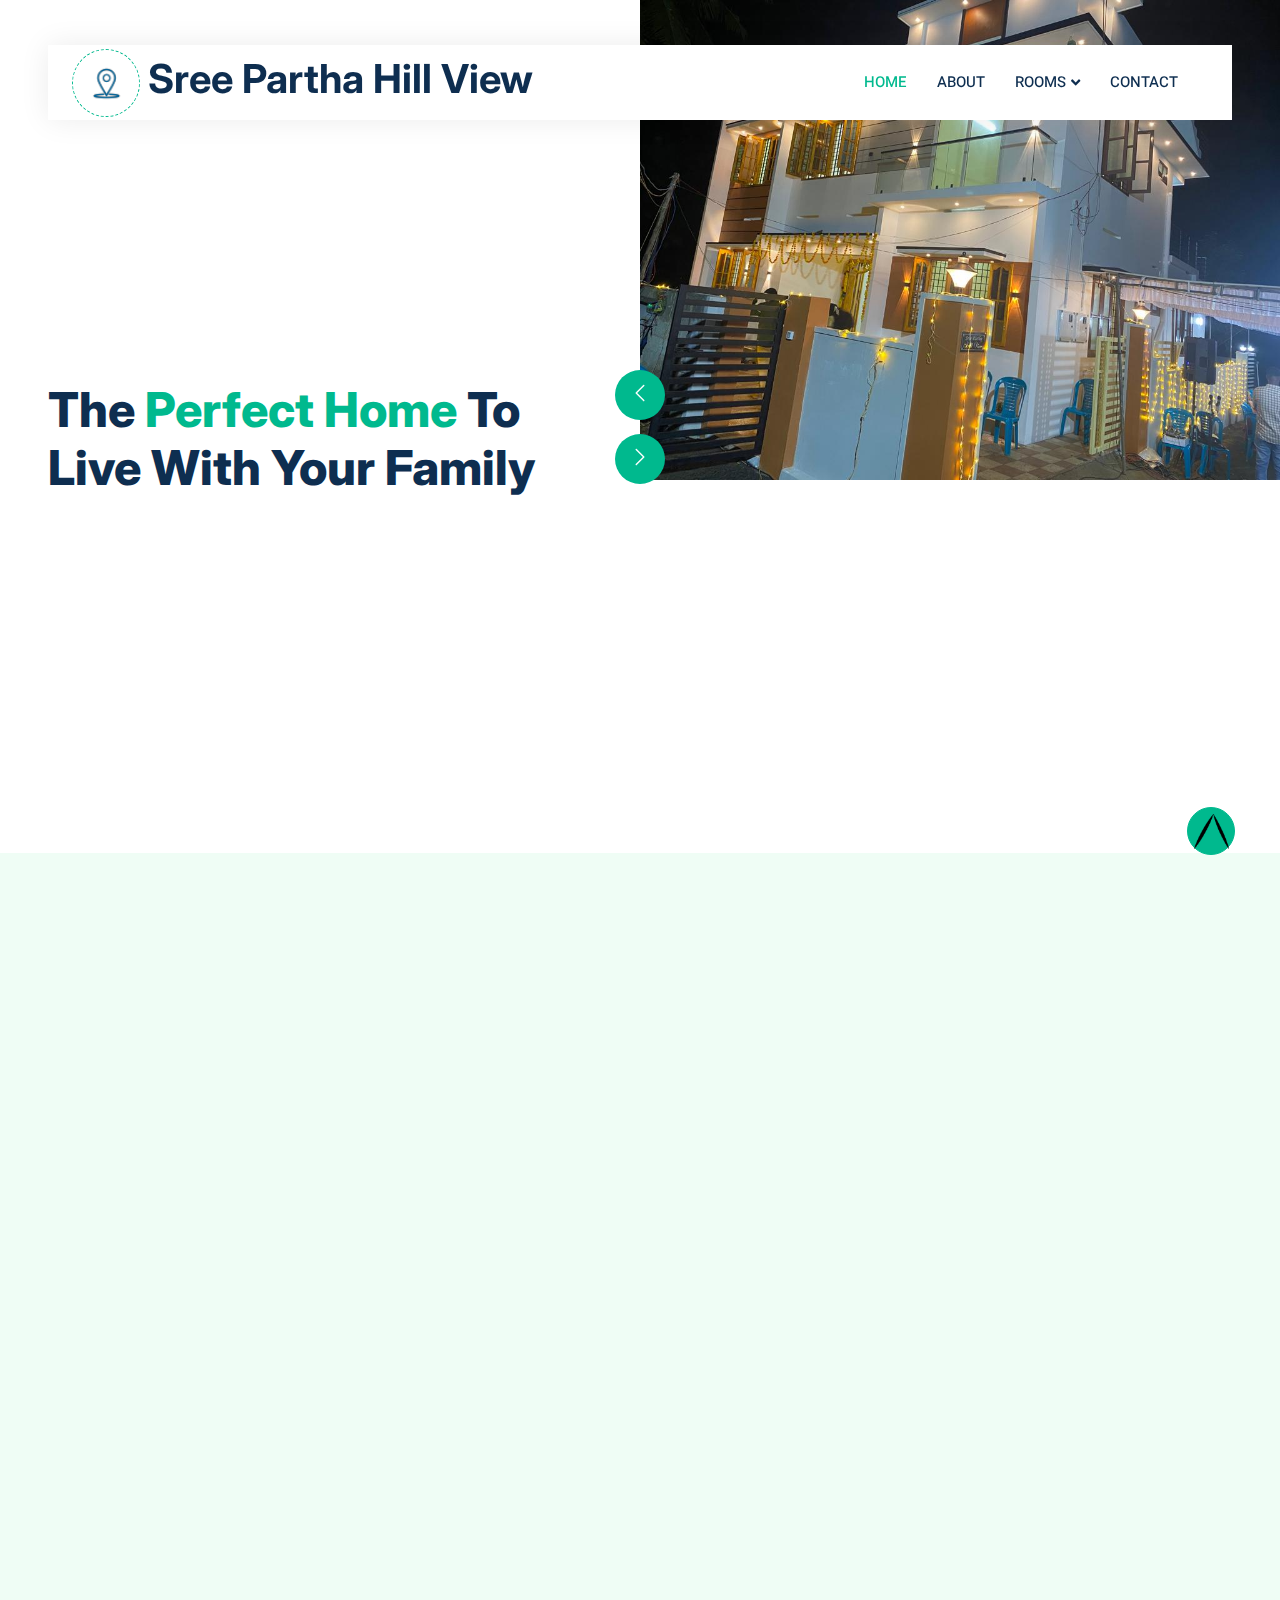
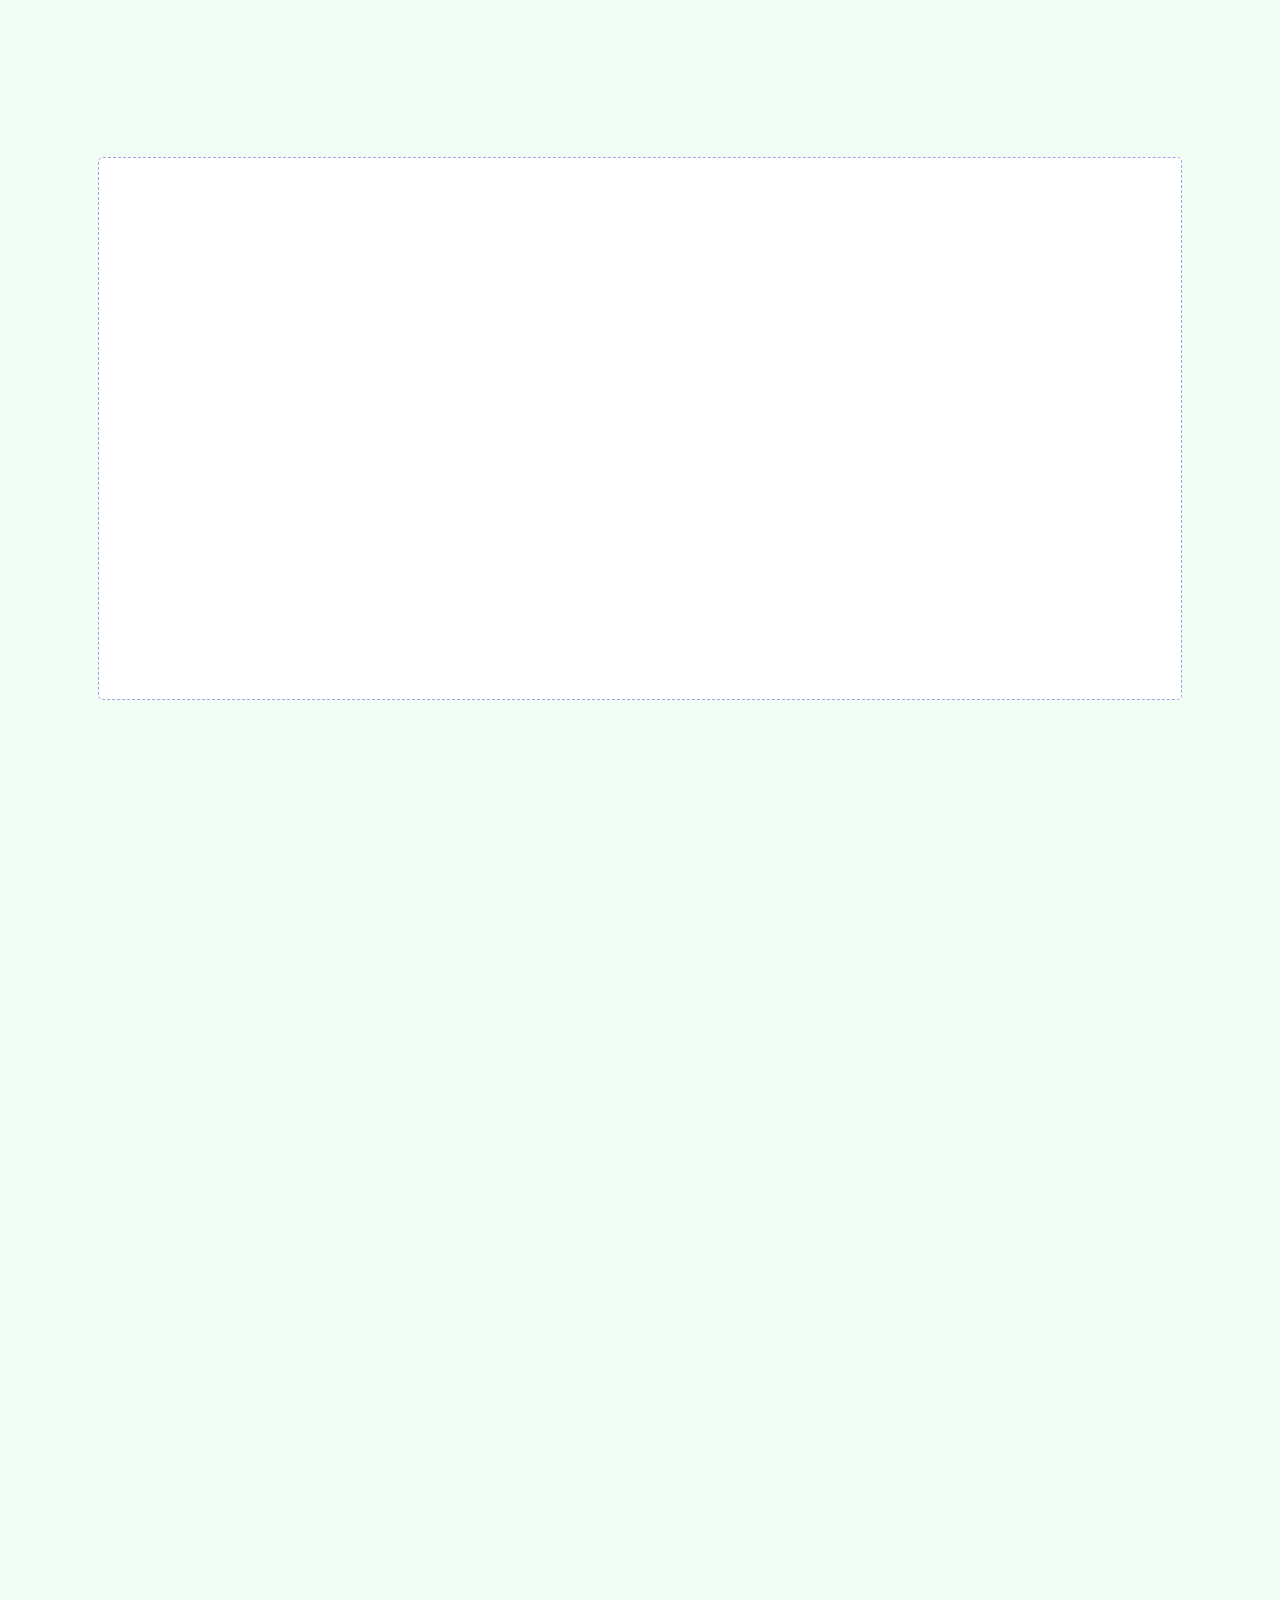
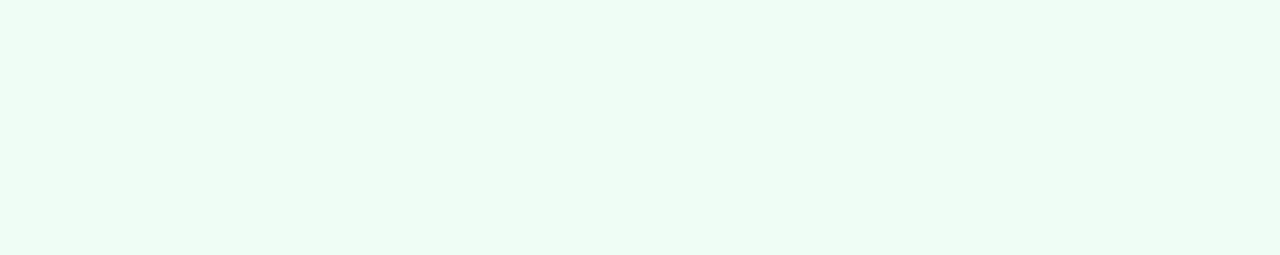
<file: index.html>
<!DOCTYPE html>
<html lang="en">

<head>
    <meta charset="utf-8">
    <title>Sree Partha Hill View</title>
    <meta content="width=device-width, initial-scale=1.0" name="viewport">
    <meta content="" name="keywords">
    <meta content="" name="description">

    <!-- Favicon -->
    <link href="Location_icon_from_Noun_Project.png" rel="icon">

    <!-- Google Web Fonts -->
    <link rel="preconnect" href="https://fonts.googleapis.com">
    <link rel="preconnect" href="https://fonts.gstatic.com" crossorigin>
    <link href="https://fonts.googleapis.com/css2?family=Heebo:wght@400;500;600&family=Inter:wght@700;800&display=swap" rel="stylesheet">
    
    <!-- Icon Font Stylesheet -->
    <link href="https://cdnjs.cloudflare.com/ajax/libs/font-awesome/5.10.0/css/all.min.css" rel="stylesheet">
    <link href="https://cdn.jsdelivr.net/npm/bootstrap-icons@1.4.1/font/bootstrap-icons.css" rel="stylesheet">

    <!-- Libraries Stylesheet -->
    <link href="lib/animate/animate.min.css" rel="stylesheet">
    <link href="lib/owlcarousel/assets/owl.carousel.min.css" rel="stylesheet">

    <!-- Customized Bootstrap Stylesheet -->
    <link href="css/bootstrap.min.css" rel="stylesheet">

    <!-- Template Stylesheet -->
    <link href="css/style.css" rel="stylesheet">
</head>

<body>
    
        <!-- Spinner End -->


        <!-- Navbar Start -->
        <div class="container-fluid nav-bar bg-transparent">
            <nav class="navbar navbar-expand-lg bg-white navbar-light py-0 px-4">
                <a href="index.html" class="navbar-brand d-flex align-items-center text-center">
                    <div class="icon p-2 me-2">
                        <img class="png" src="img/Location.png" style="width: 50px; height: 50px;">
                    </div>
                    
                    <h1>Sree Partha Hill View</h1>
                </a>
                <button type="button" class="navbar-toggler" data-bs-toggle="collapse" data-bs-target="#navbarCollapse">
                    <span class="navbar-toggler-icon"></span>
                </button>
                <div class="collapse navbar-collapse" id="navbarCollapse">
                    <div class="navbar-nav ms-auto">
                        <a href="index.html" class="nav-item nav-link active">Home</a>
                        <a href="about.html" class="nav-item nav-link">About</a>
                        
                        <div class="nav-item dropdown">
                            <a href="#" class="nav-link dropdown-toggle" data-bs-toggle="dropdown">Rooms</a>
                            <div class="dropdown-menu rounded-0 m-0">
                                <a href="testimonial.html" class="dropdown-item">First Floor</a>
                                <a href="404.html" class="dropdown-item">Second Floor</a>
                            </div>
                        </div>
                        <a href="contact.html" class="nav-item nav-link">Contact</a>
                    </div>
                
                </div>
            </nav>
        </div>
        <!-- Navbar End -->


        <!-- Header Start -->
        <div class="container-fluid header bg-white p-0">
            <div class="row g-0 align-items-center flex-column-reverse flex-md-row">
                <div class="col-md-6 p-5 mt-lg-5">
                    <h1 class="display-5 animated fadeIn mb-4">The <span class="text-primary">Perfect Home</span> To Live With Your Family</h1>
                </div>
                <div class="col-md-6 animated fadeIn">
                    <div class="owl-carousel header-carousel">
                        <div class="owl-carousel-item">
                            <img class="img-fluid" src="img/IMG-20230307-WA0057.jpg" alt="">
                        </div>
                        <div class="owl-carousel-item">
                            <img class="img-fluid" src="img/IMG-20230101-WA0016.jpg" alt="">
                            </div>
                            <div class="owl-carousel-item">
                                <img class="img-fluid" src="img/IMG-20230101-WA0017.jpg" alt="">
                            </div>
                            <div class="owl-carousel-item">
                                <img class="img-fluid" src="img/IMG-20230307-WA0054.jpg" alt="">
                            </div>
                            <div class="owl-carousel-item">
                                <img class="img-fluid" src="img/IMG-20230307-WA0055.jpg" alt="">
                            </div>
                            <div class="owl-carousel-item">
                                <img class="img-fluid" src="img/IMG-20230307-WA0056.jpg" alt="">
                            </div>
                            <div class="owl-carousel-item">
                                <img class="img-fluid" src="img/IMG-20230307-WA0059.jpg" alt="">
                            </div>
                            <div class="owl-carousel-item">
                                <img class="img-fluid" src="img/IMG-20230308-WA0000.jpg" alt="">
                            </div>
                            <div class="owl-carousel-item">
                                <img class="img-fluid" src="img/IMG-20230308-WA0001.jpg" alt="">
                            </div>
                            </div>

                        </div>
                    </div>
                </div>
            </div>
        </div>
        <!-- Header End -->


        <!-- Search Start -->
       
        <!-- Search End -->


        <!-- Category Start -->
        
        <!-- Category End -->


        <!-- About Start -->
        <div class="container-xxl py-5">
            <div class="container">
                <div class="row g-5 align-items-center">
                    <div class="col-lg-6 wow fadeIn" data-wow-delay="0.1s">
                        <div class="about-img position-relative overflow-hidden p-5 pe-0">
                            <img class="img-fluid w-100" src="img/IMG-20230101-WA0016.jpg">
                        </div>
                    </div>
                    <div class="col-lg-6 wow fadeIn" data-wow-delay="0.5s">
                        <h1 class="mb-4">A Beautiful hill view on top of the house which is indeed an exciting view to watch</h1>
                        <p class="mb-4">This gorgeous replica of a paradise is situated near Kovalam. Just 2kms away from the <span class ="text-primary">NUP Beach(The Kovalam Beach)</span>, 5kms away from <span class="text-primary">Thiruvananthapuram Town</span> & 4kms away from <span class="text-primary">Airport</span> </p>
                        <p class="mb-4">Our Prime Services contain:-</p>
                        <p><i class="fa fa-check text-primary me-3"></i>Morning Breakfast</p>
                        <p><i class="fa fa-check text-primary me-3"></i>Free WiFi</p>
                        <p><i class="fa fa-check text-primary me-3"></i>Free Laundry Service</p>
                        <a class="btn btn-dark py-2 px-4 mt-2" href="/about.html">Read More</a>
                    </div>
                </div>
            </div>
        </div>
        <!-- About End -->


        <!-- Property List Start -->
        
        <!-- Property List End -->


        <!-- Call to Action Start -->
        <div class="container-xxl py-5">
            <div class="container">
                <div class="bg-light rounded p-3">
                    <div class="bg-white rounded p-4" style="border: 1px dashed rgba(3, 0, 185, 0.36)">
                        <div class="row g-5 align-items-center">
                            <div class="col-lg-6 wow fadeIn" data-wow-delay="0.1s">
                                <img class="img-fluid rounded w-100" src="img/pro pic.jpg" alt="">
                            </div>
                            <div class="col-lg-6 wow fadeIn" data-wow-delay="0.5s">
                                <div class="mb-4">
                                    <h1 class="mb-3">Contact With owner of this House</h1>
                                    <p><span class="text-uppercase"><span class="text-primary"> Jayakumar JP </span> </span> </p>
                                    <p><i class="mb-3"> General Manager</i></p>
                                    <p><i class="mb-3"></i><a class="border bottom" href="https://seaface.com">Hotel Sea Face, Kovalam</a></p>
                                </div>
                                <a href="" class="btn btn-primary py-2 px-2 me-2"><i class="fa fa-phone-alt me-2"></i><a class href="contact.html">Make A Call</a></a>
                            
                            </div>
                        </div>
                    </div>
                </div>
            </div>
        </div>
        <!-- Call to Action End -->


        <!-- Team Start -->
        <div class="container-xxl py-5">
            <div class="container">
                <div class="text-center mx-auto mb-5 wow fadeInUp" data-wow-delay="0.1s" style="max-width: 600px;">
                    <h1 class="mb-3">Property Agents</h1>
                    
                </div>
                <div class="row g-4">
                    <div class="col-lg-3 col-md-6 wow fadeInUp" data-wow-delay="0.1s">
                        <div class="team-item rounded overflow-hidden">
                            <div class="position-relative">
                                <img class="img-fluid" src="img/pro pic.jpg" alt="">
                                <div class="position-absolute start-50 top-100 translate-middle d-flex align-items-center">
                                    <a class="btn btn-square mx-1" href=""><i class="fab fa-facebook-f"></i></a>
                                    <a class="btn btn-square mx-1" href=""><i class="fab fa-twitter"></i></a>
                                    <a class="btn btn-square mx-1" href=""><i class="fab fa-instagram"></i></a>
                                </div>
                            </div>
                            <div class="text-center p-4 mt-3">
                                <h5 class="fw-bold mb-0">Anitha Jayan</h5>
                                <small>Homemaker</small>
                            </div>
                        </div>
                    </div>
                    <div class="col-lg-3 col-md-6 wow fadeInUp" data-wow-delay="0.3s">
                        <div class="team-item rounded overflow-hidden">
                            <div class="position-relative">
                                <img class="img-fluid" src="img/pro pic.jpg" alt="">
                                <div class="position-absolute start-50 top-100 translate-middle d-flex align-items-center">
                                    <a class="btn btn-square mx-1" href=""><i class="fab fa-facebook-f"></i></a>
                                    <a class="btn btn-square mx-1" href=""><i class="fab fa-twitter"></i></a>
                                    <a class="btn btn-square mx-1" href=""><i class="fab fa-instagram"></i></a>
                                </div>
                            </div>
                            <div class="text-center p-4 mt-3">
                                <h5 class="fw-bold mb-0">Arjun J Pillai</h5>
                                <small>Editor</small>
                            </div>
                        </div>
                    </div>
                    
            
            
                </div>
            </div>
        </div>
        <!-- Team End -->


        <!-- Testimonial Start -->
        
        <!-- Testimonial End -->
        

        <!-- Footer Start -->
        <div class="container-fluid bg-dark text-white-50 footer pt-5 mt-5 wow fadeIn" data-wow-delay="0.1s">
            <div class="container py-5">
                <div class="row g-5">
                    <div class="col-lg-3 col-md-6">
                        <h5 class="text-white mb-4">Get In Touch</h5>
                        <p class="mb-2"><i class="fa fa-map-marker-alt me-3"></i>Sree Partha Hill View, Kovalam , Thiruvananthapuram , Kerala</p>
                        <p class="mb-2"><i class="fa fa-phone-alt me-3"></i>+91 9495724335</p>
                        <p class="mb-2"><i class="fa fa-envelope me-3"></i>jayakumarjp1@gmail.com</p>
                        <div class="d-flex pt-2">
                            <a class="btn btn-outline-light btn-social" href=""><i class="fab fa-twitter"></i></a>
                            <a class="btn btn-outline-light btn-social" href=""><i class="fab fa-facebook-f"></i></a>
                            <a class="btn btn-outline-light btn-social" href=""><i class="fab fa-youtube"></i></a>
                            <a class="btn btn-outline-light btn-social" href=""><i class="fab fa-linkedin-in"></i></a>
                        </div>
                    </div>
                    <div class="col-lg-3 col-md-6">
                        <h5 class="text-white mb-4">Quick Links</h5>
                        <a class="btn btn-link text-white-50" href="/about.html">About Us</a>
                        <a class="btn btn-link text-white-50" href="/contact.html">Contact Us</a>
                        <a class="btn btn-link text-white-50" href="">Our Services</a>
                        <a class="btn btn-link text-white-50" href="">Privacy Policy</a>
                        <a class="btn btn-link text-white-50" href="">Terms & Condition</a>
                    </div>
                    <div class="col-lg-3 col-md-6">
                        <h5 class="text-white mb-4">Photo Gallery</h5>
                        <div class="row g-2 pt-2">                      
                            <div class="col-4">
                                <img class="div-img img-fluid rounded bg-light p-1"src="img/IMG-20230307-WA0058.jpg" alt="">
                            </div>
                            <div class="col-4">
                                <img class="div-img img-fluid rounded bg-light p-1" src="img/IMG-20230307-WA0054.jpg" alt="">
                            </div>
                            <div class="col-4">
                                <img class="div-img img-fluid rounded bg-light p-1" src="img/IMG-20230101-WA0017.jpg" alt="">
                            </div>
                            <div class="col-4">
                                <img class="div-img img-fluid rounded bg-light p-1" src="img/IMG-20230101-WA0016.jpg" alt="">
                            </div>
                            <div class="col-4">
                                <img class="div-img img-fluid rounded bg-light p-1" src="img/IMG-20230307-WA0057.jpg" alt="">
                            </div>
                            <div class="col-4">
                                <img class="div-img img-fluid rounded bg-light p-1" src="img/IMG-20230307-WA0055.jpg" alt="">
                            </div>
                        </div>
                    </div>
                   
                </div>
            </div>
            <div class="container">
                <div class="copyright">
                    <div class="row">
                        <div class="col-md-6 text-center text-md-start mb-3 mb-md-0">
                            &copy; <a class="border-bottom" href="#">Sree Partha Groups</a>, All Right Reserved. 
							
							<!--/*** This template is free as long as you keep the footer author’s credit link/attribution link/backlink. If you'd like to use the template without the footer author’s credit link/attribution link/backlink, you can purchase the Credit Removal License from "https://htmlcodex.com/credit-removal". Thank you for your support. ***/-->
							
                        </div>
                        <div class="col-md-6 text-center text-md-end">
                            <div class="footer-menu">
                                <a href="">Home</a>
                                <a href="">Cookies</a>
                                <a href="">Help</a>
                                <a href="">FQAs</a>
                            </div>
                        </div>
                    </div>
                </div>
            </div>
        </div>
        <!-- Footer End -->


        <!-- Back to Top -->
        <a href="#" class="btn btn-lg btn-primary btn-lg-square back-to-top">
            <img class="png" src="img/up.png" style="width: 35px; height: 35px;">
        </i></a>
    </div>

    <!-- JavaScript Libraries -->
    <script src="https://code.jquery.com/jquery-3.4.1.min.js"></script>
    <script src="https://cdn.jsdelivr.net/npm/bootstrap@5.0.0/dist/js/bootstrap.bundle.min.js"></script>
    <script src="lib/wow/wow.min.js"></script>
    <script src="lib/easing/easing.min.js"></script>
    <script src="lib/waypoints/waypoints.min.js"></script>
    <script src="lib/owlcarousel/owl.carousel.min.js"></script>

    <!-- Template Javascript -->
    <script src="js/main.js"></script>
</body>

</html>
</file>
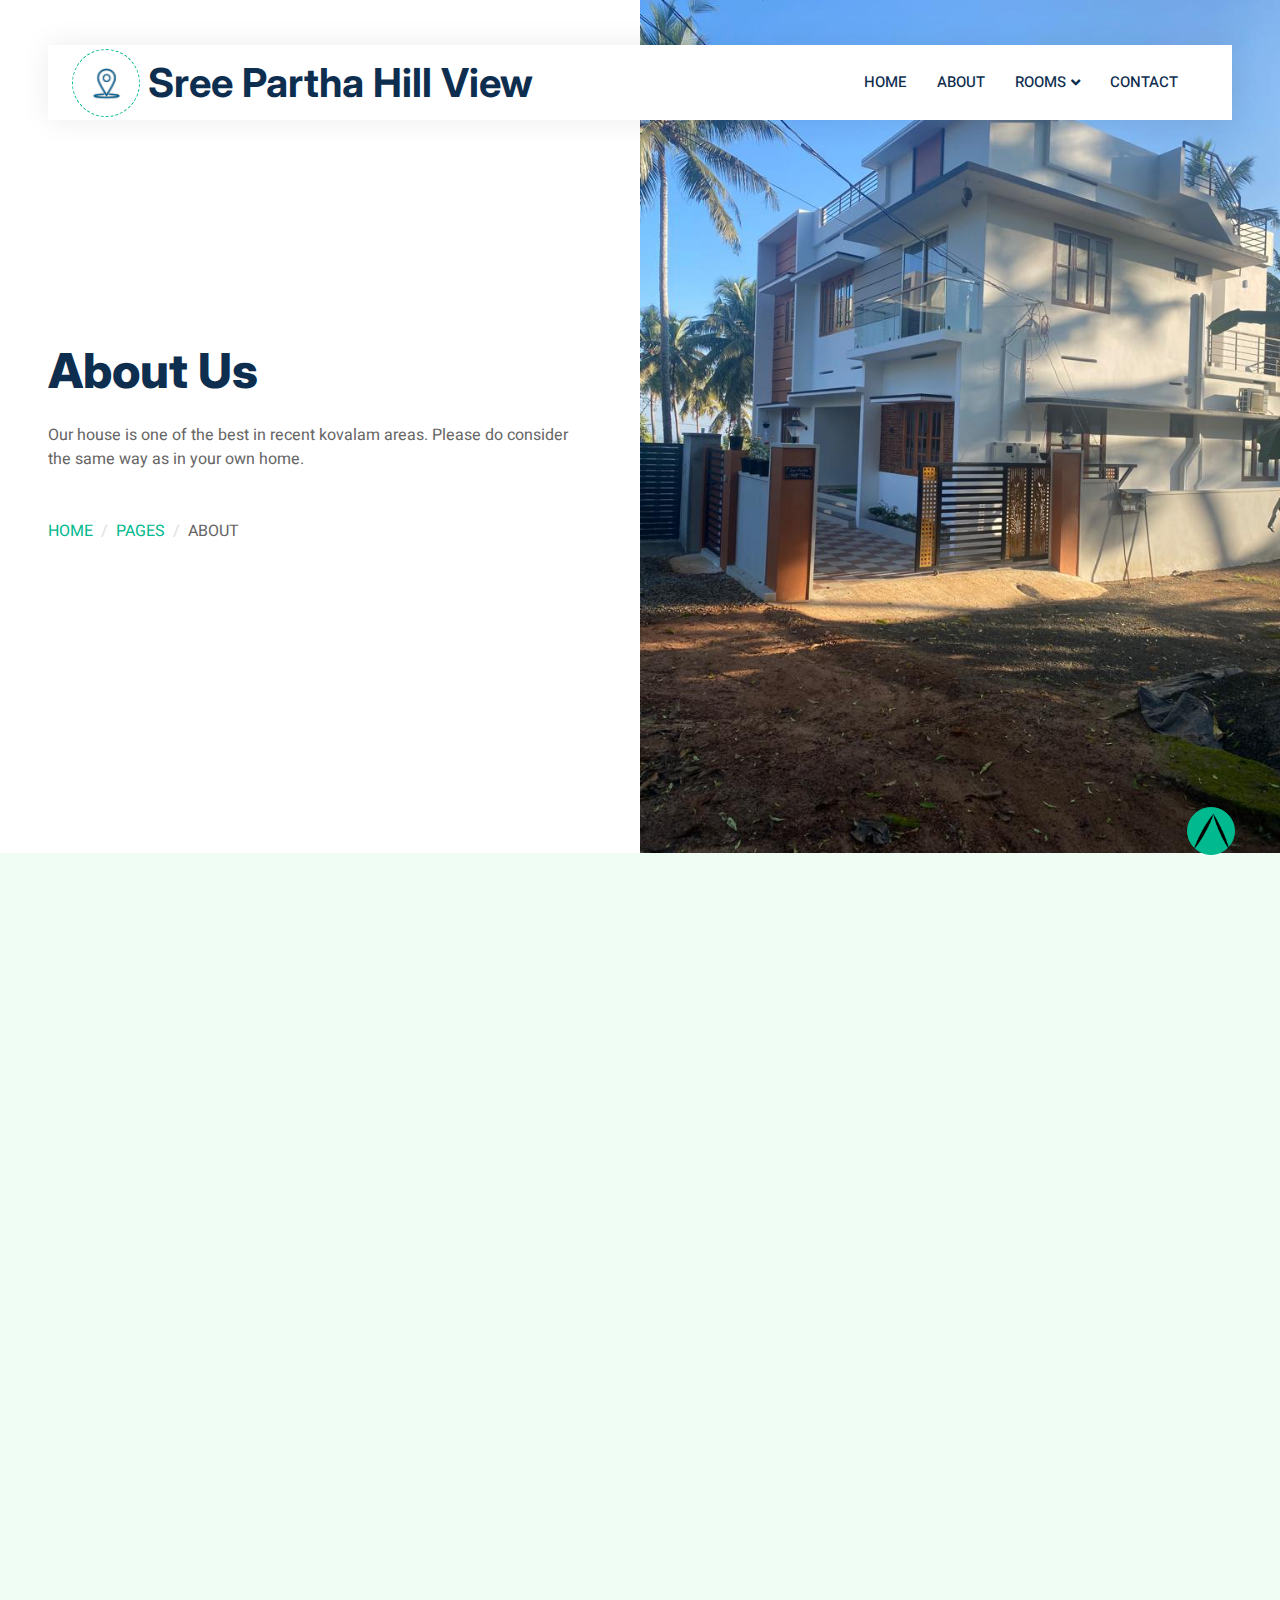
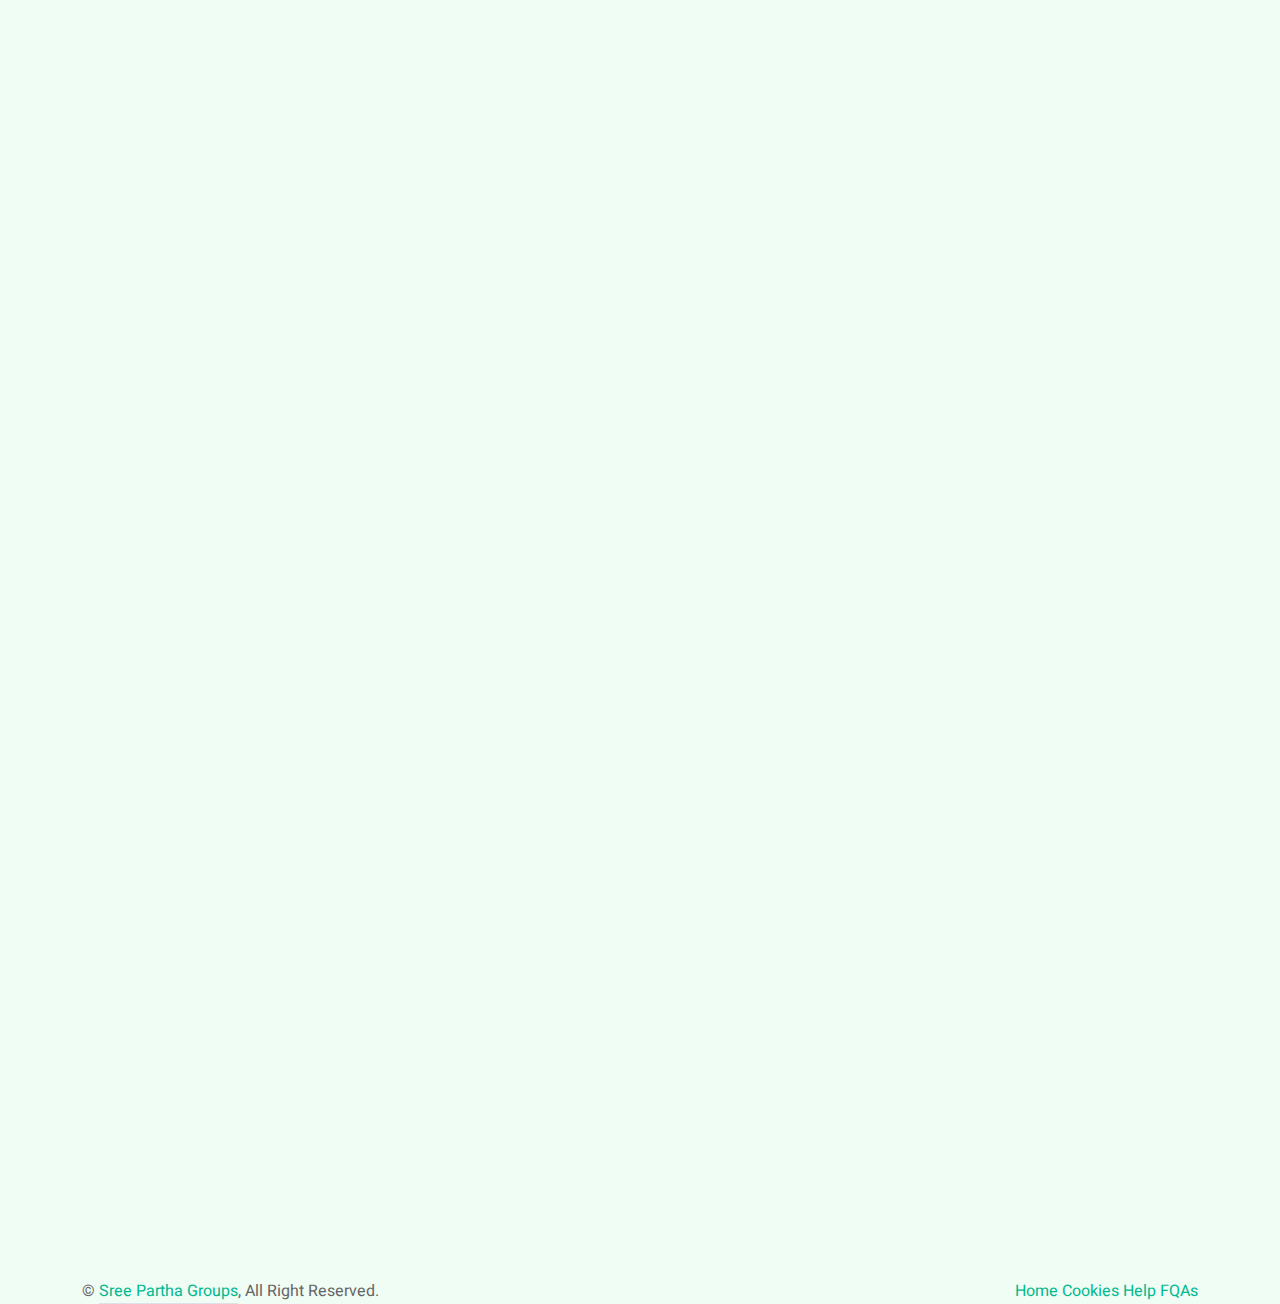
<file: about.html>
<!DOCTYPE html>
<html lang="en">

<head>
    <meta charset="utf-8">
    <title>Sree Partha Hill View</title>
    <meta content="width=device-width, initial-scale=1.0" name="viewport">
    <meta content="" name="keywords">
    <meta content="" name="description">

    <!-- Favicon -->
    <link href="img/fav.ico" rel="icon">

    <!-- Google Web Fonts -->
    <link rel="preconnect" href="https://fonts.googleapis.com">
    <link rel="preconnect" href="https://fonts.gstatic.com" crossorigin>
    <link href="https://fonts.googleapis.com/css2?family=Heebo:wght@400;500;600&family=Inter:wght@700;800&display=swap" rel="stylesheet">
    
    <!-- Icon Font Stylesheet -->
    <link href="https://cdnjs.cloudflare.com/ajax/libs/font-awesome/5.10.0/css/all.min.css" rel="stylesheet">
    <link href="https://cdn.jsdelivr.net/npm/bootstrap-icons@1.4.1/font/bootstrap-icons.css" rel="stylesheet">

    <!-- Libraries Stylesheet -->
    <link href="lib/animate/animate.min.css" rel="stylesheet">
    <link href="lib/owlcarousel/assets/owl.carousel.min.css" rel="stylesheet">

    <!-- Customized Bootstrap Stylesheet -->
    <link href="css/bootstrap.min.css" rel="stylesheet">

    <!-- Template Stylesheet -->
    <link href="css/style.css" rel="stylesheet">
</head>

<body>
    
        <!-- Spinner End -->


        <!-- Navbar Start -->
        <div class="container-fluid nav-bar bg-transparent">
            <nav class="navbar navbar-expand-lg bg-white navbar-light py-0 px-4">
                <a href="index.html" class="navbar-brand d-flex align-items-center text-center">
                    <div class="icon p-2 me-2">
                        <img class="png" src="img/Location.png" alt="Icon" style="width: 50px; height:50px;">
                    </div>
                    <h1 class="m-0 text-md-end">Sree Partha Hill View</h1>
                </a>
                <button type="button" class="navbar-toggler" data-bs-toggle="collapse" data-bs-target="#navbarCollapse">
                    <span class="navbar-toggler-icon"></span>
                </button>
                <div class="collapse navbar-collapse" id="navbarCollapse">
                    <div class="navbar-nav ms-auto">
                        <a href="index.html" class="nav-item nav-link">Home</a>
                        <a href="about.html" class="nav-item nav-link">About</a>
                        
                        <div class="nav-item dropdown">
                            <a href="#" class="nav-link dropdown-toggle" data-bs-toggle="dropdown">Rooms</a>
                            <div class="dropdown-menu rounded-0 m-0">
                                <a href="testimonial.html" class="dropdown-item">First Floor</a>
                                <a href="404.html" class="dropdown-item">Second Floor</a>
                            </div>
                        </div>
                        <a href="contact.html" class="nav-item nav-link">Contact</a>
                    </div>
                    
                </div>
            </nav>
        </div>
        <!-- Navbar End -->


        <!-- Header Start -->
        <div class="container-fluid header bg-white p-0">
            <div class="row g-0 align-items-center flex-column-reverse flex-md-row">
                <div class="col-md-6 p-5 mt-lg-5">
                    <h1 class="display-5 animated fadeIn mb-4">About Us</h1> 
                    <p class="mb-5">Our house is one of the best in recent kovalam areas. Please do consider the same way as in your own home.</p>
                        <nav aria-label="breadcrumb animated fadeIn">
                        <ol class="breadcrumb text-uppercase">
                            <li class="breadcrumb-item"><a href="#">Home</a></li>
                            <li class="breadcrumb-item"><a href="#">Pages</a></li>
                            <li class="breadcrumb-item text-body active" aria-current="page">About</li>
                        </ol>
                    </nav>
                </div>
                <div class="col-md-6 animated fadeIn">
                    <img class="img-fluid" src="img/IMG-20230101-WA0016.jpg" alt="">
                </div>
            </div>
        </div>
        <!-- Header End -->



        <!-- About Start -->
        <div class="container-xxl py-5">
            <div class="container">
                <div class="row g-5 align-items-center">
                    <div class="col-lg-6 wow fadeIn" data-wow-delay="0.1s">
                        <div class="about-img position-relative overflow-hidden p-5 pe-0">
                            <img class="img-fluid w-100" src="img/IMG-20230101-WA0017.jpg">
                        </div>
                    </div>
                    <div class="col-lg-6 wow fadeIn" data-wow-delay="0.5s">
                        <h1 class="mb-4">#1 Place To Find The Perfect Property</h1>
                        <p class="mb-4">This gorgeous replica of a paradise is situated near Kovalam. Just 2kms away from the <span class ="text-primary">NUP Beach(The Kovalam Beach)</span>, 5kms away from <span class="text-primary">Thiruvananthapuram Town</span> & 4kms away from <span class="text-primary">Airport</span> </p>
                        <p class="mb-4">Our Prime Services contain:-</p>
                        <p><i class="fa fa-check text-primary me-3"></i>Complimentry Breakfast</p>
                        <p><i class="fa fa-check text-primary me-3"></i>Free WiFi</p>
                        <p><i class="fa fa-check text-primary me-3"></i>Free Laundry Services</p>
                        <a class="btn btn-primary py-3 px-5 mt-3" href="">Read More</a>
                    </div>
                </div>
            </div>
        </div>
        <!-- About End -->



        <!-- Team Start -->
        <div class="container-xxl py-5">
            <div class="container">
                <div class="text-center mx-auto mb-5 wow fadeInUp" data-wow-delay="0.1s" style="max-width: 600px;">
                    <h1 class="mb-3">Contact With owner of this House</h1>
                    <p><span class="text-uppercase"><span class="text-primary"> Jayakumar JP </span> </span> </p>
                        <p><i class="mb-3"> General Manager</i></p>
                      <p><i class="mb-3"></i><a class="border bottom" href="https://seaface.com">Hotel Sea Face, Kovalam</a></p>
                </div>
                <div class="row g-4">
                    <div class="col-lg-3 col-md-6 wow fadeInUp" data-wow-delay="0.1s">
                        <div class="team-item rounded overflow-hidden">
                            <div class="position-relative">
                                <img class="img-fluid" src="img/pro pic.jpg" alt="">
                                <div class="position-absolute start-50 top-100 translate-middle d-flex align-items-center">
                                    <a class="btn btn-square mx-1" href=""><i class="fab fa-facebook-f"></i></a>
                                    <a class="btn btn-square mx-1" href=""><i class="fab fa-twitter"></i></a>
                                    <a class="btn btn-square mx-1" href=""><i class="fab fa-instagram"></i></a>
                                </div>
                            </div>
                            <div class="text-center p-4 mt-3">
                                <h5 class="fw-bold mb-0">Jayakumar JP</h5>
                                <small>General Manager</small>
                            </div>
                        </div>
                    </div>
                    <div class="col-lg-3 col-md-6 wow fadeInUp" data-wow-delay="0.3s">
                        <div class="team-item rounded overflow-hidden">
                            <div class="position-relative">
                                <img class="img-fluid" src="img/pro pic.jpg" alt="">
                                <div class="position-absolute start-50 top-100 translate-middle d-flex align-items-center">
                                    <a class="btn btn-square mx-1" href=""><i class="fab fa-facebook-f"></i></a>
                                    <a class="btn btn-square mx-1" href=""><i class="fab fa-twitter"></i></a>
                                    <a class="btn btn-square mx-1" href=""><i class="fab fa-instagram"></i></a>
                                </div>
                            </div>
                            <div class="text-center p-4 mt-3">
                                <h5 class="fw-bold mb-0">Anitha Jayan</h5>
                                <small>Homemaker</small>
                            </div>
                        </div>
                    </div>
                    <div class="col-lg-3 col-md-6 wow fadeInUp" data-wow-delay="0.5s">
                        <div class="team-item rounded overflow-hidden">
                            <div class="position-relative">
                                <img class="img-fluid" src="img/pro pic.jpg" alt="">
                                <div class="position-absolute start-50 top-100 translate-middle d-flex align-items-center">
                                    <a class="btn btn-square mx-1" href=""><i class="fab fa-facebook-f"></i></a>
                                    <a class="btn btn-square mx-1" href=""><i class="fab fa-twitter"></i></a>
                                    <a class="btn btn-square mx-1" href=""><i class="fab fa-instagram"></i></a>
                                </div>
                            </div>
                            <div class="text-center p-4 mt-3">
                                <h5 class="fw-bold mb-0">Arjun J Pillai</h5>
                                <small>Editor</small>
                            </div>
                        </div>
                    </div>
    
                         </div>   
                        </div>
                    </div>
                </div>
            </div>
        </div>
        <!-- Team End -->
        

        <!-- Footer Start -->
        <div class="container-fluid bg-dark text-white-50 footer pt-5 mt-5 wow fadeIn" data-wow-delay="0.1s">
            <div class="container py-5">
                <div class="row g-5">
                    <div class="col-lg-3 col-md-6">
                        <h5 class="text-white mb-4">Get In Touch</h5>
                        <p class="mb-2"><i class="fa fa-map-marker-alt me-3"></i>Sree Partha Hill View</p>
                        <p class="mb-2"><i class="fa fa-phone-alt me-3"></i>+91 9495724335</p>
                        <p class="mb-2"><i class="fa fa-envelope me-3"></i>jayakumarjp1@gmail.com</p>
                        <div class="d-flex pt-2">
                            <a class="btn btn-outline-light btn-social" href=""><i class="fab fa-twitter"></i></a>
                            <a class="btn btn-outline-light btn-social" href=""><i class="fab fa-facebook-f"></i></a>
                            <a class="btn btn-outline-light btn-social" href=""><i class="fab fa-youtube"></i></a>
                            <a class="btn btn-outline-light btn-social" href=""><i class="fab fa-linkedin-in"></i></a>
                        </div>
                    </div>
                    <div class="col-lg-3 col-md-6">
                        <h5 class="text-white mb-4">Quick Links</h5>
                        <a class="btn btn-link text-white-50" href="">About Us</a>
                        <a class="btn btn-link text-white-50" href="">Contact Us</a>
                        <a class="btn btn-link text-white-50" href="">Our Services</a>
                        <a class="btn btn-link text-white-50" href="">Privacy Policy</a>
                        <a class="btn btn-link text-white-50" href="">Terms & Condition</a>
                    </div>
                    <div class="col-lg-3 col-md-6">
                        <h5 class="text-white mb-4">Photo Gallery</h5>
                        <div class="row g-2 pt-2">
                            <div class="col-4">
                                <img class="div-img img-fluid rounded bg-light p-1" src="img/IMG-20230101-WA0017.jpg" alt="">
                            </div>
                            <div class="col-4">
                                <img class="div-img img-fluid rounded bg-light p-1" src="img/IMG-20230101-WA0016.jpg" alt="">
                            </div>
                            <div class="col-4">
                                <img class="div-img img-fluid rounded bg-light p-1" src="img/IMG-20230307-WA0054.jpg" alt="">
                            </div>
                            <div class="col-4">
                                <img class="div-img img-fluid rounded bg-light p-1" src="img/IMG-20230307-WA0056.jpg" alt="">
                            </div>
                            <div class="col-4">
                                <img class="div-img img-fluid rounded bg-light p-1" src="img/IMG-20230307-WA0058.jpg" alt="">
                            </div>
                            <div class="col-4">
                                <img class="div-img img-fluid rounded bg-light p-1" src="img/IMG-20230307-WA0059.jpg" alt="">
                            </div>
                        </div>
                    </div>
                    </div>
                </div>
            </div>
            <div class="container">
                <div class="copyright">
                    <div class="row">
                        <div class="col-md-6 text-center text-md-start mb-3 mb-md-0">
                            &copy; <a class="border-bottom" href="#">Sree Partha Groups</a>, All Right Reserved. 
							
							
                        </div>
                        <div class="col-md-6 text-center text-md-end">
                            <div class="footer-menu">
                                <a href="">Home</a>
                                <a href="">Cookies</a>
                                <a href="">Help</a>
                                <a href="">FQAs</a>
                            </div>
                        </div>
                    </div>
                </div>
            </div>
        </div>
        <!-- Footer End -->


        <!-- Back to Top -->
        <a href="#" class="btn btn-lg btn-primary btn-lg-square back-to-top">
            <img class="png" src="img/up.png" style="width: 35px; height: 35px;"> </a>
    </div>

    <!-- JavaScript Libraries -->
    <script src="https://code.jquery.com/jquery-3.4.1.min.js"></script>
    <script src="https://cdn.jsdelivr.net/npm/bootstrap@5.0.0/dist/js/bootstrap.bundle.min.js"></script>
    <script src="lib/wow/wow.min.js"></script>
    <script src="lib/easing/easing.min.js"></script>
    <script src="lib/waypoints/waypoints.min.js"></script>
    <script src="lib/owlcarousel/owl.carousel.min.js"></script>

    <!-- Template Javascript -->
    <script src="js/main.js"></script>
</body>

</html>
</file>
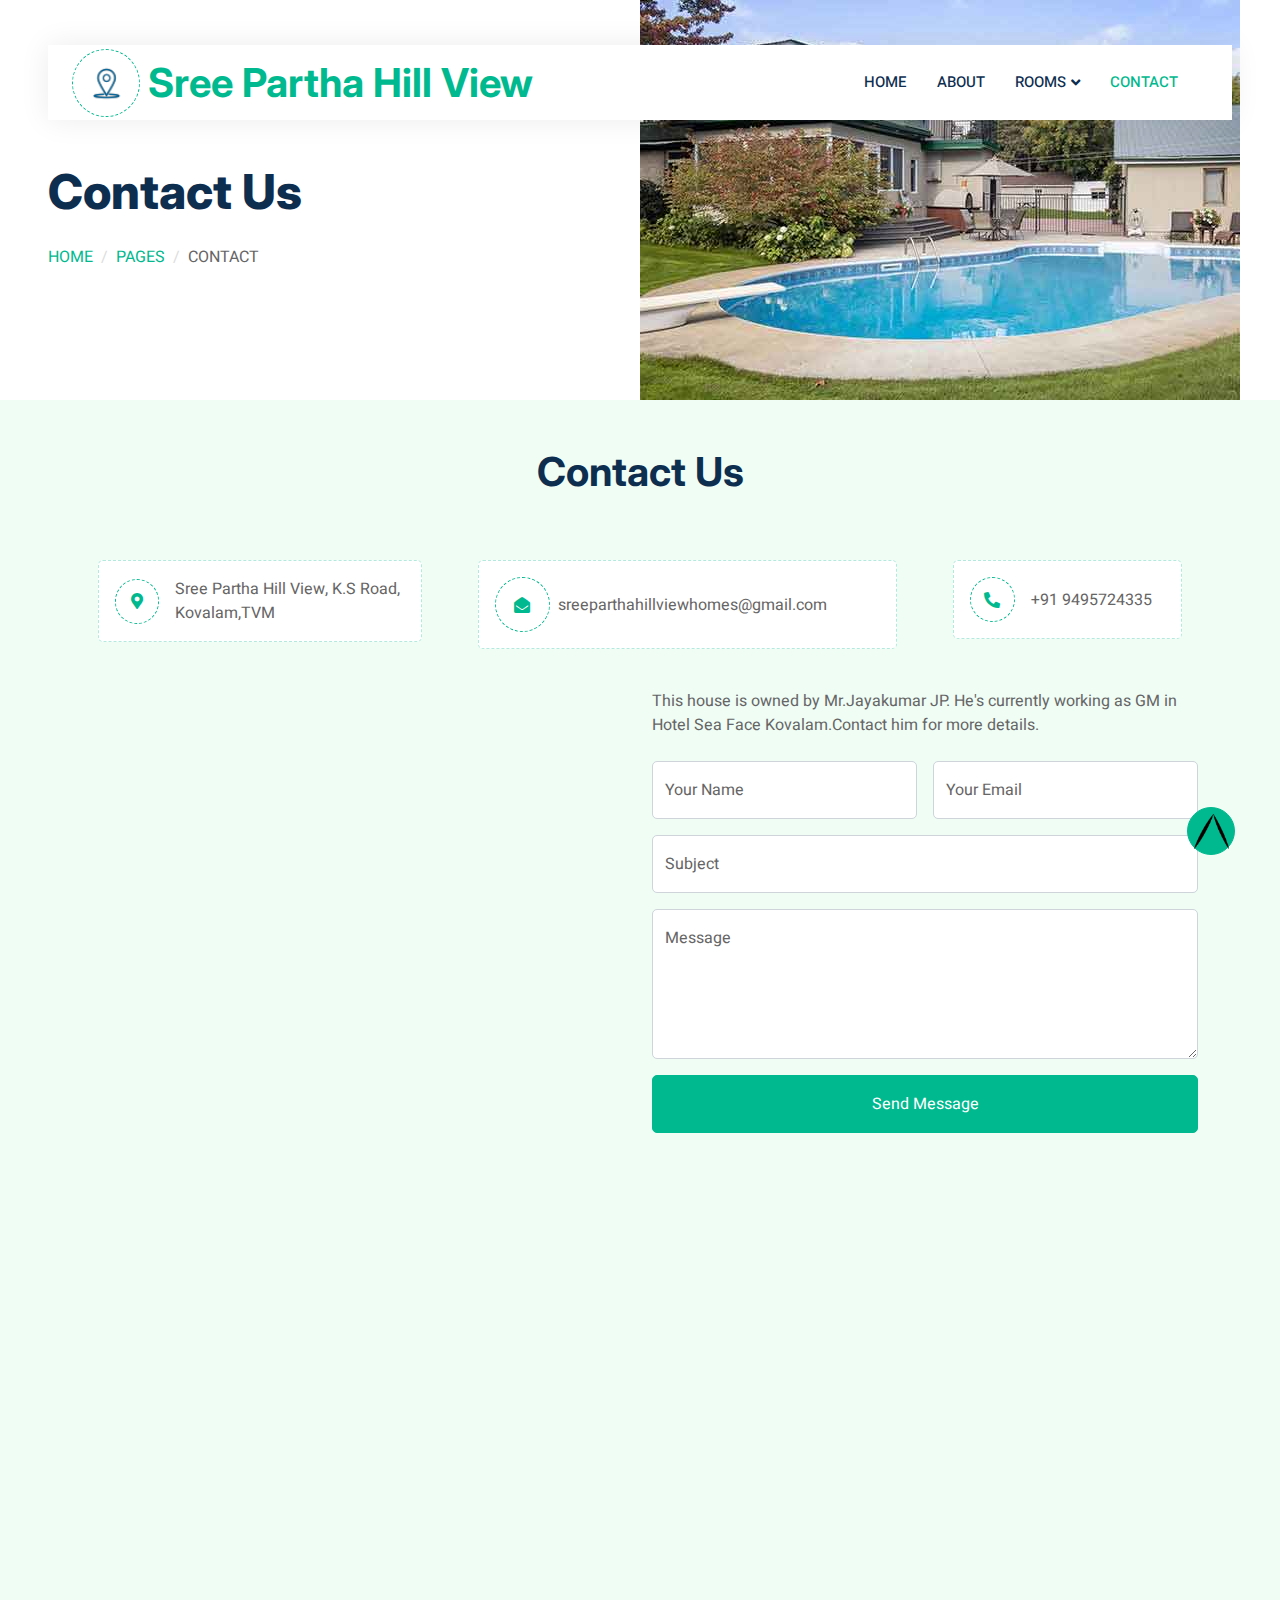
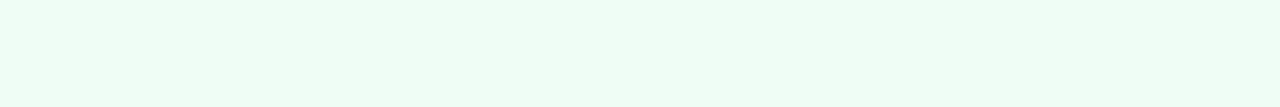
<file: contact.html>
<!DOCTYPE html>
<html lang="en">

<head>
    <meta charset="utf-8">
    <title>Sree Partha - Real Estate HTML Template</title>
    <meta content="width=device-width, initial-scale=1.0" name="viewport">
    <meta content="" name="keywords">
    <meta content="" name="description">

    <!-- Favicon -->
    <link href="img/favicon.ico" rel="icon">

    <!-- Google Web Fonts -->
    <link rel="preconnect" href="https://fonts.googleapis.com">
    <link rel="preconnect" href="https://fonts.gstatic.com" crossorigin>
    <link href="https://fonts.googleapis.com/css2?family=Heebo:wght@400;500;600&family=Inter:wght@700;800&display=swap" rel="stylesheet">
    
    <!-- Icon Font Stylesheet -->
    <link href="https://cdnjs.cloudflare.com/ajax/libs/font-awesome/5.10.0/css/all.min.css" rel="stylesheet">
    <link href="https://cdn.jsdelivr.net/npm/bootstrap-icons@1.4.1/font/bootstrap-icons.css" rel="stylesheet">

    <!-- Libraries Stylesheet -->
    <link href="lib/animate/animate.min.css" rel="stylesheet">
    <link href="lib/owlcarousel/assets/owl.carousel.min.css" rel="stylesheet">

    <!-- Customized Bootstrap Stylesheet -->
    <link href="css/bootstrap.min.css" rel="stylesheet">

    <!-- Template Stylesheet -->
    <link href="css/style.css" rel="stylesheet">
</head>

<body>
    
        </div>
        <!-- Spinner End -->


        <!-- Navbar Start -->
        <div class="container-fluid nav-bar bg-transparent">
            <nav class="navbar navbar-expand-lg bg-white navbar-light py-0 px-4">
                <a href="index.html" class="navbar-brand d-flex align-items-center text-center">
                    <div class="icon p-2 me-2">
                        <img class="img-fluid" src="img/Location.png" alt="Icon" style="width: 50px; height: 50px;">
                    </div>
                    <h1 class="m-0 text-primary">Sree Partha Hill View</h1>
                </a>
                <button type="button" class="navbar-toggler" data-bs-toggle="collapse" data-bs-target="#navbarCollapse">
                    <span class="navbar-toggler-icon"></span>
                </button>
                <div class="collapse navbar-collapse" id="navbarCollapse">
                    <div class="navbar-nav ms-auto">
                        <a href="index.html" class="nav-item nav-link">Home</a>
                        <a href="about.html" class="nav-item nav-link">About</a>

                        <div class="nav-item dropdown">
                            <a href="#" class="nav-link dropdown-toggle" data-bs-toggle="dropdown">Rooms</a>
                            <div class="dropdown-menu rounded-0 m-0">
                                <a href="testimonial.html" class="dropdown-item">First Floor</a>
                                <a href="404.html" class="dropdown-item">Second Floor</a>
                            </div>
                        </div>
                        <a href="contact.html" class="nav-item nav-link active">Contact</a>
                    </div>
                    
                </div>
            </nav>
        </div>
        <!-- Navbar End -->


        <!-- Header Start -->
        <div class="container-fluid header bg-white p-0">
            <div class="row g-0 align-items-center flex-column-reverse flex-md-row">
                <div class="col-md-6 p-5 mt-lg-5">
                    <h1 class="display-5 animated fadeIn mb-4">Contact Us</h1> 
                        <nav aria-label="breadcrumb animated fadeIn">
                        <ol class="breadcrumb text-uppercase">
                            <li class="breadcrumb-item"><a href="#">Home</a></li>
                            <li class="breadcrumb-item"><a href="#">Pages</a></li>
                            <li class="breadcrumb-item text-body active" aria-current="page">Contact</li>
                        </ol>
                    </nav>
                </div>
                <div class="col-md-6 animated fadeIn">
                    <img class="img-fluid" src="img/property-3.jpg" alt="">
                </div>
            </div>
        </div>
        <!-- Header End -->


      
        <!-- Contact Start -->
        <div class="container-xxl py-5">
            <div class="container">
                <div class="text-center mx-auto mb-5 wow fadeInUp" data-wow-delay="0.1s" style="max-width: 600px;">
                    <h1 class="mb-3">Contact Us</h1>
                </div>
                <div class="row g-4">
                    <div class="col-12">
                        <div class="row gy-4">
                            <div class="col-md-6 col-lg-4 wow fadeIn" data-wow-delay="0.1s">
                                <div class="bg-light rounded p-3">
                                    <div class="d-flex align-items-center bg-white rounded p-3" style="border: 1px dashed rgba(0, 185, 142, .3)">
                                        <div class="icon me-3" style="width: 45px; height: 45px;">
                                            <i class="fa fa-map-marker-alt text-primary"></i>
                                        </div>
                                        <span>Sree Partha Hill View, K.S Road, Kovalam,TVM</span>
                                    </div>
                                </div>
                            </div>
                            <div class="col-md-4 col-lg-5 wow fadeIn" data-wow-delay="0.3s">
                                <div class="bg-light rounded p-3">
                                    <div class="d-flex align-items-center bg-white rounded p-3" style="border: 1px dashed rgba(0, 185, 142, .3)">
                                        <div class="icon me-2" style="width: 55px; height: 55px;">
                                            <i class="fa fa-envelope-open text-primary"></i>
                                        </div>
                                        <span>sreeparthahillviewhomes@gmail.com</span>
                                    </div>
                                </div>
                            </div>
                            <div class="col-md-6 col-lg-3 wow fadeIn" data-wow-delay="0.5s">
                                <div class="bg-light rounded p-3">
                                    <div class="d-flex align-items-center bg-white rounded p-3" style="border: 1px dashed rgba(0, 185, 142, .3)">
                                        <div class="icon me-3" style="width: 45px; height: 45px;">
                                            <i class="fa fa-phone-alt text-primary"></i>
                                        </div>
                                        <span>+91 9495724335</span>
                                    </div>
                                </div>
                            </div>
                        </div>
                    </div>
                    <div class="col-md-6 wow fadeInUp" data-wow-delay="0.1s">
                        <iframe class="position-relative rounded w-100 h-100"
                            src="https://www.google.com/maps/embed?pb=!1m18!1m12!1m3!1d3946.885838150014!2d76.97957001478227!3d8.412871893949712!2m3!1f0!2f0!3f0!3m2!1i1024!2i768!4f13.1!3m3!1m2!1s0x3b05a5121e91633d%3A0x69649b973a90795d!2sSree%20Partha%20Hill%20View%20Homestay!5e0!3m2!1sen!2sin!4v1678359772503!5m2!1sen!2sin"
                            frameborder="0" style="min-height: 400px; border:0;" allowfullscreen="" aria-hidden="false"
                            tabindex="0"></iframe>
                    </div>
                    <div class="col-md-6">
                        <div class="wow fadeInUp" data-wow-delay="0.5s">
                            <p class="mb-4">This house is owned by Mr.Jayakumar JP. He's currently working as GM in Hotel Sea Face Kovalam.Contact him for more details. 
                            <form>
                                <div class="row g-3">
                                    <div class="col-md-6">
                                        <div class="form-floating">
                                            <input type="text" class="form-control" id="name" placeholder="Your Name">
                                            <label for="name">Your Name</label>
                                        </div>
                                    </div>
                                    <div class="col-md-6">
                                        <div class="form-floating">
                                            <input type="email" class="form-control" id="email" placeholder="Your Email">
                                            <label for="email">Your Email</label>
                                        </div>
                                    </div>
                                    <div class="col-12">
                                        <div class="form-floating">
                                            <input type="text" class="form-control" id="subject" placeholder="Subject">
                                            <label for="subject">Subject</label>
                                        </div>
                                    </div>
                                    <div class="col-12">
                                        <div class="form-floating">
                                            <textarea class="form-control" placeholder="Leave a message here" id="message" style="height: 150px"></textarea>
                                            <label for="message">Message</label>
                                        </div>
                                    </div>
                                    <div class="col-12">
                                        <button class="btn btn-primary w-100 py-3" type="submit">Send Message</button>
                                    </div>
                                </div>
                            </form>
                        </div>
                    </div>
                </div>
            </div>
        </div>
        <!-- Contact End -->


        <!-- Footer Start -->
        <div class="container-fluid bg-dark text-white-50 footer pt-5 mt-5 wow fadeIn" data-wow-delay="0.1s">
            <div class="container py-5">
                <div class="row g-5">
                    <div class="col-lg-3 col-md-6">
                        <h5 class="text-white mb-4">Get In Touch</h5>
                        <p class="mb-2"><i class="fa fa-map-marker-alt me-3"></i>Sree Partha Hill View</p>
                        <p class="mb-2"><i class="fa fa-phone-alt me-3"></i>+91 9495724335</p>
                        <p class="mb-2"><i class="fa fa-envelope me-3"></i>jayakumarjp1@gmail.com</p>
                        <div class="d-flex pt-2">
                            <a class="btn btn-outline-light btn-social" href=""><i class="fab fa-twitter"></i></a>
                            <a class="btn btn-outline-light btn-social" href=""><i class="fab fa-facebook-f"></i></a>
                            <a class="btn btn-outline-light btn-social" href=""><i class="fab fa-youtube"></i></a>
                            <a class="btn btn-outline-light btn-social" href=""><i class="fab fa-linkedin-in"></i></a>
                        </div>
                    </div>
                    <div class="col-lg-3 col-md-6">
                        <h5 class="text-white mb-4">Quick Links</h5>
                        <a class="btn btn-link text-white-50" href="">About Us</a>
                        <a class="btn btn-link text-white-50" href="">Contact Us</a>
                        <a class="btn btn-link text-white-50" href="">Our Services</a>
                        <a class="btn btn-link text-white-50" href="">Privacy Policy</a>
                        <a class="btn btn-link text-white-50" href="">Terms & Condition</a>
                    </div>
                    <div class="col-lg-3 col-md-6">
                        <h5 class="text-white mb-4">Photo Gallery</h5>
                        <div class="row g-2 pt-2">
                            <div class="col-4">
                                <img class="div-img img-fluid rounded bg-light p-1" src="img/IMG-20230101-WA0017.jpg" alt="">
                            </div>
                            <div class="col-4">
                                <img class="div-img img-fluid rounded bg-light p-1" src="img/IMG-20230101-WA0016.jpg" alt="">
                            </div>
                            <div class="col-4">
                                <img class="div-img img-fluid rounded bg-light p-1" src="img/IMG-20230307-WA0054.jpg" alt="">
                            </div>
                            <div class="col-4">
                                <img class="div-img img-fluid rounded bg-light p-1" src="img/IMG-20230307-WA0056.jpg" alt="">
                            </div>
                            <div class="col-4">
                                <img class="div-img img-fluid rounded bg-light p-1" src="img/IMG-20230307-WA0058.jpg" alt="">
                            </div>
                            <div class="col-4">
                                <img class="div-img img-fluid rounded bg-light p-1" src="img/IMG-20230307-WA0059.jpg" alt="">
                            </div>
                        </div>
                    </div>
                </div>
            </div>
            <div class="container">
                <div class="copyright">
                    <div class="row">
                        <div class="col-md-6 text-center text-md-start mb-3 mb-md-0">
                            &copy; <a class="border-bottom" href="#">Your Site Name</a>, All Right Reserved. 
							
							<!--/*** This template is free as long as you keep the footer author’s credit link/attribution link/backlink. If you'd like to use the template without the footer author’s credit link/attribution link/backlink, you can purchase the Credit Removal License from "https://htmlcodex.com/credit-removal". Thank you for your support. ***/-->
							Designed By <a class="border-bottom" href="https://htmlcodex.com">HTML Codex</a>
                        </div>
                        <div class="col-md-6 text-center text-md-end">
                            <div class="footer-menu">
                                <a href="">Home</a>
                                <a href="">Cookies</a>
                                <a href="">Help</a>
                                <a href="">FQAs</a>
                            </div>
                        </div>
                    </div>
                </div>
            </div>
        </div>
        <!-- Footer End -->


        <!-- Back to Top -->
        <a href="#" class="btn btn-lg btn-primary btn-lg-square back-to-top"><img class="png" src="img/up.png" style="width: 35px; height: 35px;"></a>
    </div>

    <!-- JavaScript Libraries -->
    <script src="https://code.jquery.com/jquery-3.4.1.min.js"></script>
    <script src="https://cdn.jsdelivr.net/npm/bootstrap@5.0.0/dist/js/bootstrap.bundle.min.js"></script>
    <script src="lib/wow/wow.min.js"></script>
    <script src="lib/easing/easing.min.js"></script>
    <script src="lib/waypoints/waypoints.min.js"></script>
    <script src="lib/owlcarousel/owl.carousel.min.js"></script>

    <!-- Template Javascript -->
    <script src="js/main.js"></script>
</body>

</html>
</file>
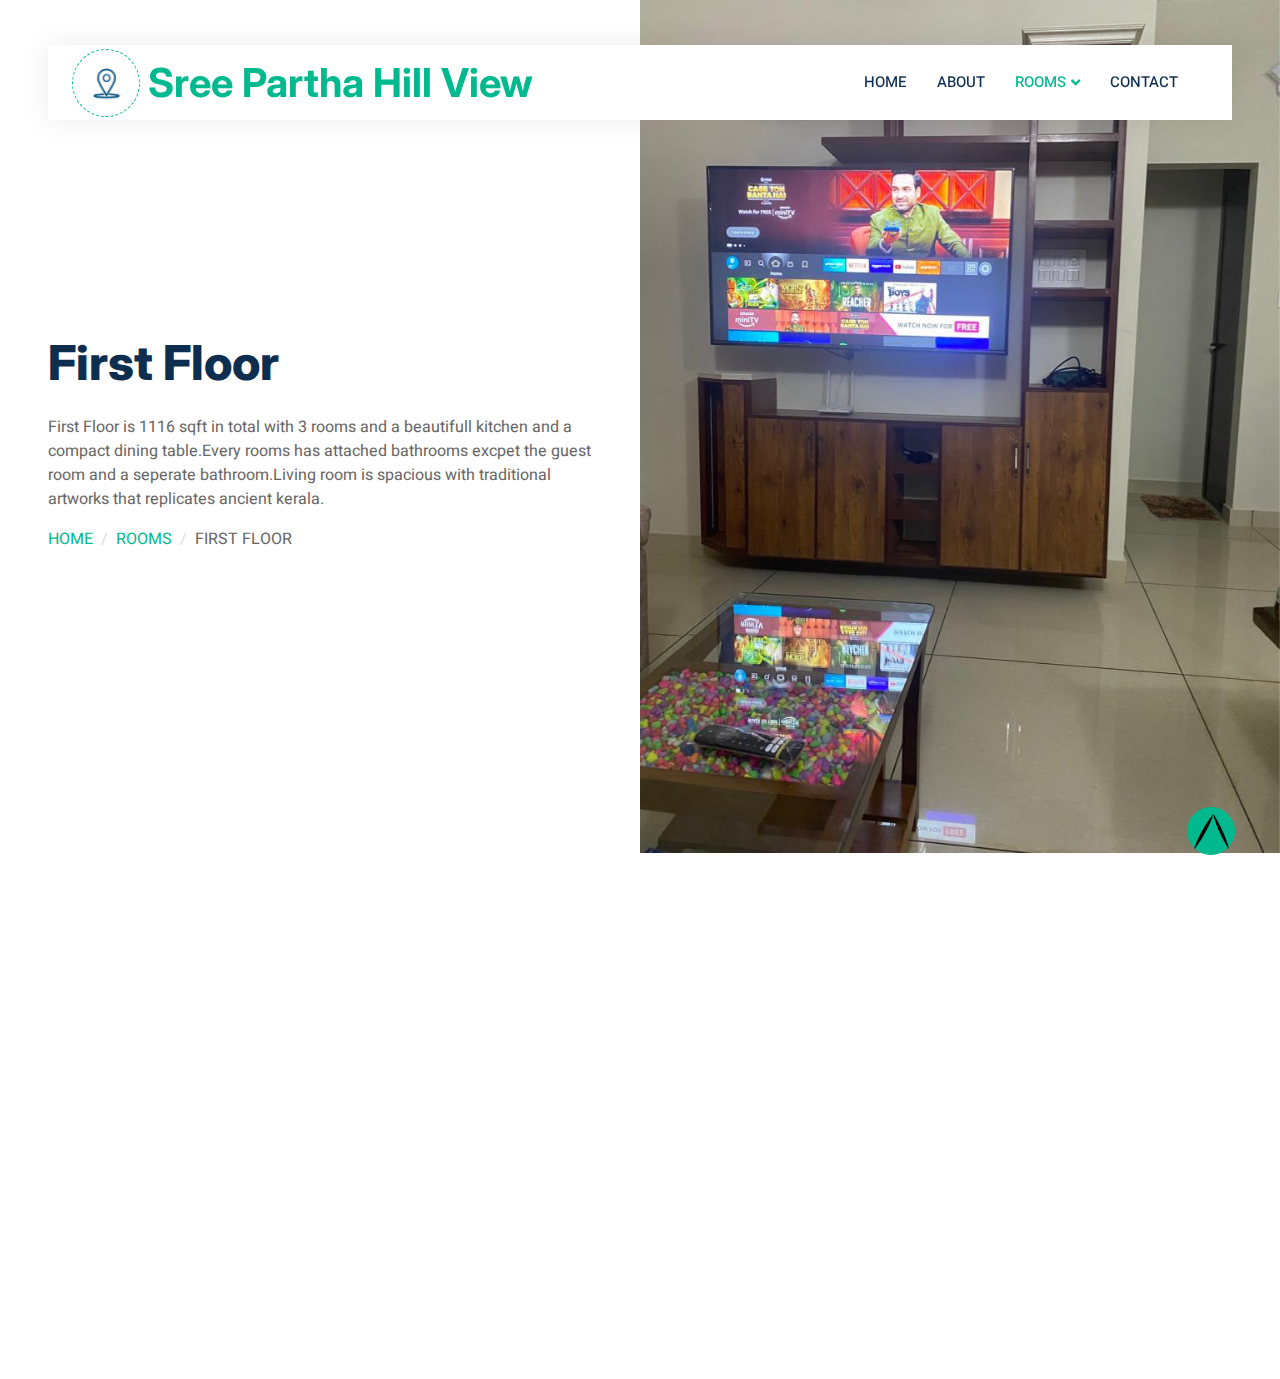
<file: testimonial.html>
<!DOCTYPE html>
<html lang="en">

<head>
    <meta charset="utf-8">
    <title>Sree Partha Hill View</title>
    <meta content="width=device-width, initial-scale=1.0" name="viewport">
    <meta content="" name="keywords">
    <meta content="" name="description">

    <!-- Favicon -->
    <link href="img/favicon.ico" rel="icon">

    <!-- Google Web Fonts -->
    <link rel="preconnect" href="https://fonts.googleapis.com">
    <link rel="preconnect" href="https://fonts.gstatic.com" crossorigin>
    <link href="https://fonts.googleapis.com/css2?family=Heebo:wght@400;500;600&family=Inter:wght@700;800&display=swap" rel="stylesheet">
    
    <!-- Icon Font Stylesheet -->
    <link href="https://cdnjs.cloudflare.com/ajax/libs/font-awesome/5.10.0/css/all.min.css" rel="stylesheet">
    <link href="https://cdn.jsdelivr.net/npm/bootstrap-icons@1.4.1/font/bootstrap-icons.css" rel="stylesheet">

    <!-- Libraries Stylesheet -->
    <link href="lib/animate/animate.min.css" rel="stylesheet">
    <link href="lib/owlcarousel/assets/owl.carousel.min.css" rel="stylesheet">

    <!-- Customized Bootstrap Stylesheet -->
    <link href="css/bootstrap.min.css" rel="stylesheet">

    <!-- Template Stylesheet -->
    <link href="css/style.css" rel="stylesheet">
</head>

<body>
    <div class="container-xxl bg-white p-0">
        <!-- Spinner Start -->
        <div id="spinner" class="show bg-white position-fixed translate-middle w-100 vh-100 top-50 start-50 d-flex align-items-center justify-content-center">
            <div class="spinner-border text-primary" style="width: 3rem; height: 3rem;" role="status">
                <span class="sr-only">Loading...</span>
            </div>
        </div>
        <!-- Spinner End -->


        <!-- Navbar Start -->
        <div class="container-fluid nav-bar bg-transparent">
            <nav class="navbar navbar-expand-lg bg-white navbar-light py-0 px-4">
                <a href="index.html" class="navbar-brand d-flex align-items-center text-center">
                    <div class="icon p-2 me-2">
                        <img class="img-fluid" src="img/Location.png" alt="Icon" style="width: 50px; height: 50px;">
                    </div>
                    <h1 class="m-0 text-primary">Sree Partha Hill View</h1>
                </a>
                <button type="button" class="navbar-toggler" data-bs-toggle="collapse" data-bs-target="#navbarCollapse">
                    <span class="navbar-toggler-icon"></span>
                </button>
                <div class="collapse navbar-collapse" id="navbarCollapse">
                    <div class="navbar-nav ms-auto">
                        <a href="index.html" class="nav-item nav-link">Home</a>
                        <a href="about.html" class="nav-item nav-link">About</a>

                        <div class="nav-item dropdown">
                            <a href="#" class="nav-link dropdown-toggle active" data-bs-toggle="dropdown">Rooms</a>
                            <div class="dropdown-menu rounded-0 m-0">
                                <a href="testimonial.html" class="dropdown-item active">First Floor</a>
                                <a href="404.html" class="dropdown-item">Second Floor</a>
                            </div>
                        </div>
                        <a href="contact.html" class="nav-item nav-link">Contact</a>
                    </div>
                    
                </div>
            </nav>
        </div>
        <!-- Navbar End -->


        <!-- Header Start -->
        <div class="container-fluid header bg-white p-0">
            <div class="row g-0 align-items-center flex-column-reverse flex-md-row">
                <div class="col-md-6 p-5 mt-lg-5">
                    <h1 class="display-5 animated fadeIn mb-4">First Floor</h1> 
                    <p class="mb-3"> First Floor is 1116 sqft in total with 3 rooms and a beautifull kitchen and a compact dining table.Every rooms has attached bathrooms excpet the guest room and a seperate bathroom.Living room is spacious with traditional artworks that replicates ancient kerala.</p>
                        <nav aria-label="breadcrumb animated fadeIn">
                        <ol class="breadcrumb text-uppercase">
                            <li class="breadcrumb-item"><a href="#">Home</a></li>
                            <li class="breadcrumb-item"><a href="#">Rooms</a></li>
                            <li class="breadcrumb-item text-body active" aria-current="page">First Floor</li>
                        </ol>
                    </nav>
                </div>
                <div class="col-md-6 animated fadeIn">
                    <div class="owl-carousel header-carousel1">
                        <div class="owl-carousel-item">
                            <img class="img-fluid" src="img/IMG-20230307-WA0059.jpg" alt="">
                        </div>
                        <div class="owl-carousel-item">
                            <img class="img-fluid" src="img/IMG-20230308-WA0000.jpg" alt="">
                            </div>
                            <div class="owl-carousel-item">
                                <img class="img-fluid" src="img/IMG-20230307-WA0056.jpg" alt="">
                            </div>                     
                            </div>             
            </div>
        </div>
        </div>
        <!-- Header End -->


        
        

        <!-- Footer Start -->
        <div class="container-fluid bg-dark text-white-50 footer pt-5 mt-5 wow fadeIn" data-wow-delay="0.1s">
            <div class="container py-5">
                <div class="row g-5">
                    <div class="col-lg-3 col-md-6">
                        <h5 class="text-white mb-4">Get In Touch</h5>
                        <p class="mb-2"><i class="fa fa-map-marker-alt me-3"></i>Sree Partha Hill View</p>
                        <p class="mb-2"><i class="fa fa-phone-alt me-3"></i>+91 9495724335</p>
                        <p class="mb-2"><i class="fa fa-envelope me-3"></i>jayakumarjp1@gmail.com</p>
                        <div class="d-flex pt-2">
                            <a class="btn btn-outline-light btn-social" href=""><i class="fab fa-twitter"></i></a>
                            <a class="btn btn-outline-light btn-social" href=""><i class="fab fa-facebook-f"></i></a>
                            <a class="btn btn-outline-light btn-social" href=""><i class="fab fa-youtube"></i></a>
                            <a class="btn btn-outline-light btn-social" href=""><i class="fab fa-linkedin-in"></i></a>
                        </div>
                    </div>
                    <div class="col-lg-3 col-md-6">
                        <h5 class="text-white mb-4">Quick Links</h5>
                        <a class="btn btn-link text-white-50" href="">About Us</a>
                        <a class="btn btn-link text-white-50" href="">Contact Us</a>
                        <a class="btn btn-link text-white-50" href="">Our Services</a>
                        <a class="btn btn-link text-white-50" href="">Privacy Policy</a>
                        <a class="btn btn-link text-white-50" href="">Terms & Condition</a>
                    </div>
                    <div class="col-lg-3 col-md-6">
                        <h5 class="text-white mb-4">Photo Gallery</h5>
                        <div class="row g-2 pt-2">
                            <div class="col-4">
                                <img class="div-img img-fluid rounded bg-light p-1" src="img/IMG-20230101-WA0017.jpg" alt="">
                            </div>
                            <div class="col-4">
                                <img class="div-img img-fluid rounded bg-light p-1" src="img/IMG-20230101-WA0016.jpg" alt="">
                            </div>
                            <div class="col-4">
                                <img class="div-img img-fluid rounded bg-light p-1" src="img/IMG-20230307-WA0054.jpg" alt="">
                            </div>
                            <div class="col-4">
                                <img class="div-img img-fluid rounded bg-light p-1" src="img/IMG-20230307-WA0056.jpg" alt="">
                            </div>
                            <div class="col-4">
                                <img class="div-img img-fluid rounded bg-light p-1" src="img/IMG-20230307-WA0058.jpg" alt="">
                            </div>
                            <div class="col-4">
                                <img class="div-img img-fluid rounded bg-light p-1" src="img/IMG-20230307-WA0059.jpg" alt="">
                            </div>
                        </div>
                    </div>

                </div>
            </div>
            <div class="container">
                <div class="copyright">
                    <div class="row">
                        <div class="col-md-6 text-center text-md-start mb-3 mb-md-0">
                            &copy; <a class="border-bottom" href="#">Your Site Name</a>, All Right Reserved. 
						
                        </div>
                        <div class="col-md-6 text-center text-md-end">
                            <div class="footer-menu">
                                <a href="">Home</a>
                                <a href="">Cookies</a>
                                <a href="">Help</a>
                                <a href="">FQAs</a>
                            </div>
                        </div>
                    </div>
                </div>
            </div>
        </div>
        <!-- Footer End -->


        <!-- Back to Top -->
        <a href="#" class="btn btn-lg btn-primary btn-lg-square back-to-top"><img class="png" src="img/up.png" style="width: 35px; height: 35px;"></a>
    </div>

    <!-- JavaScript Libraries -->
    <script src="https://code.jquery.com/jquery-3.4.1.min.js"></script>
    <script src="https://cdn.jsdelivr.net/npm/bootstrap@5.0.0/dist/js/bootstrap.bundle.min.js"></script>
    <script src="lib/wow/wow.min.js"></script>
    <script src="lib/easing/easing.min.js"></script>
    <script src="lib/waypoints/waypoints.min.js"></script>
    <script src="lib/owlcarousel/owl.carousel.min.js"></script>

    <!-- Template Javascript -->
    <script src="js/main.js"></script>
</body>

</html>
</file>
<file: css/style.css>
/********** Template CSS **********/
:root {
    --primary: #00B98E;
    --secondary: #FF6922;
    --light: #EFFDF5;
    --dark: #0E2E50;
}

.back-to-top {
    position: fixed;
    display: none;
    right: 45px;
    bottom: 45px;
    z-index: 99;
}


/*** Spinner ***/
#spinner {
    opacity: 0;
    visibility: hidden;
    transition: opacity .5s ease-out, visibility 0s linear .5s;
    z-index: 99999;
}

#spinner.show {
    transition: opacity .5s ease-out, visibility 0s linear 0s;
    visibility: visible;
    opacity: 1;
}


/*** Button ***/
.btn {
    transition: .5s;
}

.btn.btn-primary,
.btn.btn-secondary {
    color: #FFFFFF;
}

.btn-square {
    width: 38px;
    height: 38px;
}

.btn-sm-square {
    width: 32px;
    height: 32px;
}

.btn-lg-square {
    width: 48px;
    height: 48px;
}

.btn-square,
.btn-sm-square,
.btn-lg-square {
    padding: 0;
    display: flex;
    align-items: center;
    justify-content: center;
    font-weight: normal;
    border-radius: 50px;
}


/*** Navbar ***/
.nav-bar {
    position: relative;
    margin-top: 45px;
    padding: 0 3rem;
    transition: .5s;
    z-index: 9999;
}

.nav-bar.sticky-top {
    position: sticky;
    padding: 0;
    z-index: 9999;
}

.navbar {
    box-shadow: 0 0 30px rgba(0, 0, 0, .08);
}

.navbar .dropdown-toggle::after {
    border: none;
    content: "\f107";
    font-family: "Font Awesome 5 Free";
    font-weight: 900;
    vertical-align: middle;
    margin-left: 5px;
    transition: .5s;
}

.navbar .dropdown-toggle[aria-expanded=true]::after {
    transform: rotate(-180deg);
}

.navbar-light .navbar-nav .nav-link {
    margin-right: 30px;
    padding: 25px 0;
    color: #FFFFFF;
    font-size: 15px;
    text-transform: uppercase;
    outline: none;
}

.navbar-light .navbar-nav .nav-link:hover,
.navbar-light .navbar-nav .nav-link.active {
    color: var(--primary);
}

@media (max-width: 991.98px) {
    .nav-bar {
        margin: 0;
        padding: 0;
    }

    .navbar-light .navbar-nav .nav-link  {
        margin-right: 0;
        padding: 10px 0;
    }

    .navbar-light .navbar-nav {
        border-top: 1px solid #EEEEEE;
    }
}

.navbar-light .navbar-brand {
    height: 75px;
}

.navbar-light .navbar-nav .nav-link {
    color: var(--dark);
    font-weight: 500;
}

@media (min-width: 992px) {
    .navbar .nav-item .dropdown-menu {
        display: block;
        top: 100%;
        margin-top: 0;
        transform: rotateX(-75deg);
        transform-origin: 0% 0%;
        opacity: 0;
        visibility: hidden;
        transition: .5s;
        
    }

    .navbar .nav-item:hover .dropdown-menu {
        transform: rotateX(0deg);
        visibility: visible;
        transition: .5s;
        opacity: 1;
    }
}


/*** Header ***/
@media (min-width: 992px) {
    .header {
        margin-top: -120px;
    }
}

.header-carousel .owl-nav {
    position: absolute;
    top: 50%;
    left: -25px;
    transform: translateY(-50%);
    display: flex;
    flex-direction: column;
}

.header-carousel .owl-nav .owl-prev,
.header-carousel .owl-nav .owl-next {
    margin: 7px 0;
    width: 50px;
    height: 50px;
    display: flex;
    align-items: center;
    justify-content: center;
    color: #FFFFFF;
    background: var(--primary);
    border-radius: 40px;
    font-size: 20px;
    transition: .5s;
}

.header-carousel .owl-nav .owl-prev:hover,
.header-carousel .owl-nav .owl-next:hover {
    background: var(--dark);
}

@media (max-width: 768px) {
    .header-carousel .owl-nav {
        left: 25px;
    }
}

.breadcrumb-item + .breadcrumb-item::before {
    color: #DDDDDD;
}


/*** Icon ***/
.icon {
    padding: 15px;
    display: inline-flex;
    align-items: center;
    justify-content: center;
    background: #FFFFFF !important;
    border-radius: 50px;
    border: 1px dashed var(--primary) !important;
}


/*** About ***/
.about-img img {
    position: relative;
    z-index: 2;
}

.about-img::before {
    position: absolute;
    content: "";
    top: 0;
    left: -50%;
    width: 100%;
    height: 100%;
    background: var(--primary);
    transform: skew(20deg);
    z-index: 1;
}


/*** Category ***/
.cat-item div {
    background: #FFFFFF;
    border: 1px dashed rgba(0, 185, 142, .3);
    transition: .5s;
}

.cat-item:hover div {
    background: var(--primary);
    border-color: transparent;
}

.cat-item div * {
    transition: .5s;
}

.cat-item:hover div * {
    color: #FFFFFF !important;
}


/*** Property List ***/
.nav-pills .nav-item .btn {
    color: var(--dark);
}

.nav-pills .nav-item .btn:hover,
.nav-pills .nav-item .btn.active {
    color: #FFFFFF;
}

.property-item {
    box-shadow: 0 0 30px rgba(0, 0, 0, .08);
}

.property-item img {
    transition: .5s;
}

.property-item:hover img {
    transform: scale(1.1);
}

.property-item .border-top {
    border-top: 1px dashed rgba(0, 185, 142, .3) !important;
}

.property-item .border-end {
    border-right: 1px dashed rgba(0, 185, 142, .3) !important;
}


/*** Team ***/
.team-item {
    box-shadow: 0 0 30px rgba(0, 0, 0, .08);
    transition: .5s;
}

.team-item .btn {
    color: var(--primary);
    background: #FFFFFF;
    box-shadow: 0 0 30px rgba(0, 0, 0, .15);
}

.team-item .btn:hover {
    color: #FFFFFF;
    background: var(--primary);
}

.team-item:hover {
    border-color: var(--secondary) !important;
}

.team-item:hover .bg-primary {
    background: var(--secondary) !important;
}

.team-item:hover .bg-primary i {
    color: var(--secondary) !important;
}


/*** Testimonial ***/
.testimonial-carousel {
    padding-left: 1.5rem;
    padding-right: 1.5rem;
}

@media (min-width: 576px) {
    .testimonial-carousel {
        padding-left: 4rem;
        padding-right: 4rem;
    }
}


.testimonial-carousel .testimonial-item .border {
    border: 1px dashed rgba(0, 185, 142, .3) !important;
}

.testimonial-carousel .owl-nav {
    position: absolute;
    width: 100%;
    height: 40px;
    top: calc(50% - 20px);
    left: 0;
    display: flex;
    justify-content: space-between;
    z-index: 1;
}

.testimonial-carousel .owl-nav .owl-prev,
.testimonial-carousel .owl-nav .owl-next {
    position: relative;
    width: 40px;
    height: 40px;
    display: flex;
    align-items: center;
    justify-content: center;
    color: #FFFFFF;
    background: var(--primary);
    border-radius: 30px;
    font-size: 20px;
    transition: .5s;
}

.testimonial-carousel .owl-nav .owl-prev:hover,
.testimonial-carousel .owl-nav .owl-next:hover {
    background: var(--dark);
}


/*** Footer ***/
.footer .btn.btn-social {
    margin-right: 5px;
    width: 35px;
    height: 35px;
    display: flex;
    align-items: center;
    justify-content: center;
    color: var(--light);
    border: 1px solid rgba(255,255,255,0.5);
    border-radius: 35px;
    transition: .3s;
}

.footer .btn.btn-social:hover {
    color: var(--primary);
    border-color: var(--light);
}

.footer .btn.btn-link {
    display: block;
    margin-bottom: 5px;
    padding: 0;
    text-align: left;
    font-size: 15px;
    font-weight: normal;
    text-transform: capitalize;
    transition: .3s;
}

.footer .btn.btn-link::before {
    position: relative;
    content: "\f105";
    font-family: "Font Awesome 5 Free";
    font-weight: 900;
    margin-right: 10px;
}

.footer .btn.btn-link:hover {
    letter-spacing: 1px;
    box-shadow: none;
}

.footer .form-control {
    border-color: rgba(255,255,255,0.5);
}

.footer .copyright {
    padding: 25px 0;
    font-size: 15px;
    border-top: 1px solid rgba(256, 256, 256, .1);
}

.footer .copyright a {
    color: var(--light);
}

.footer .footer-menu a {
    margin-right: 15px;
    padding-right: 15px;
    border-right: 1px solid rgba(255, 255, 255, .1);
}

.footer .footer-menu a:last-child {
    margin-right: 0;
    padding-right: 0;
    border-right: none;
}

.div-img:hover{
    transform: scale(1.1);
}
</file>
